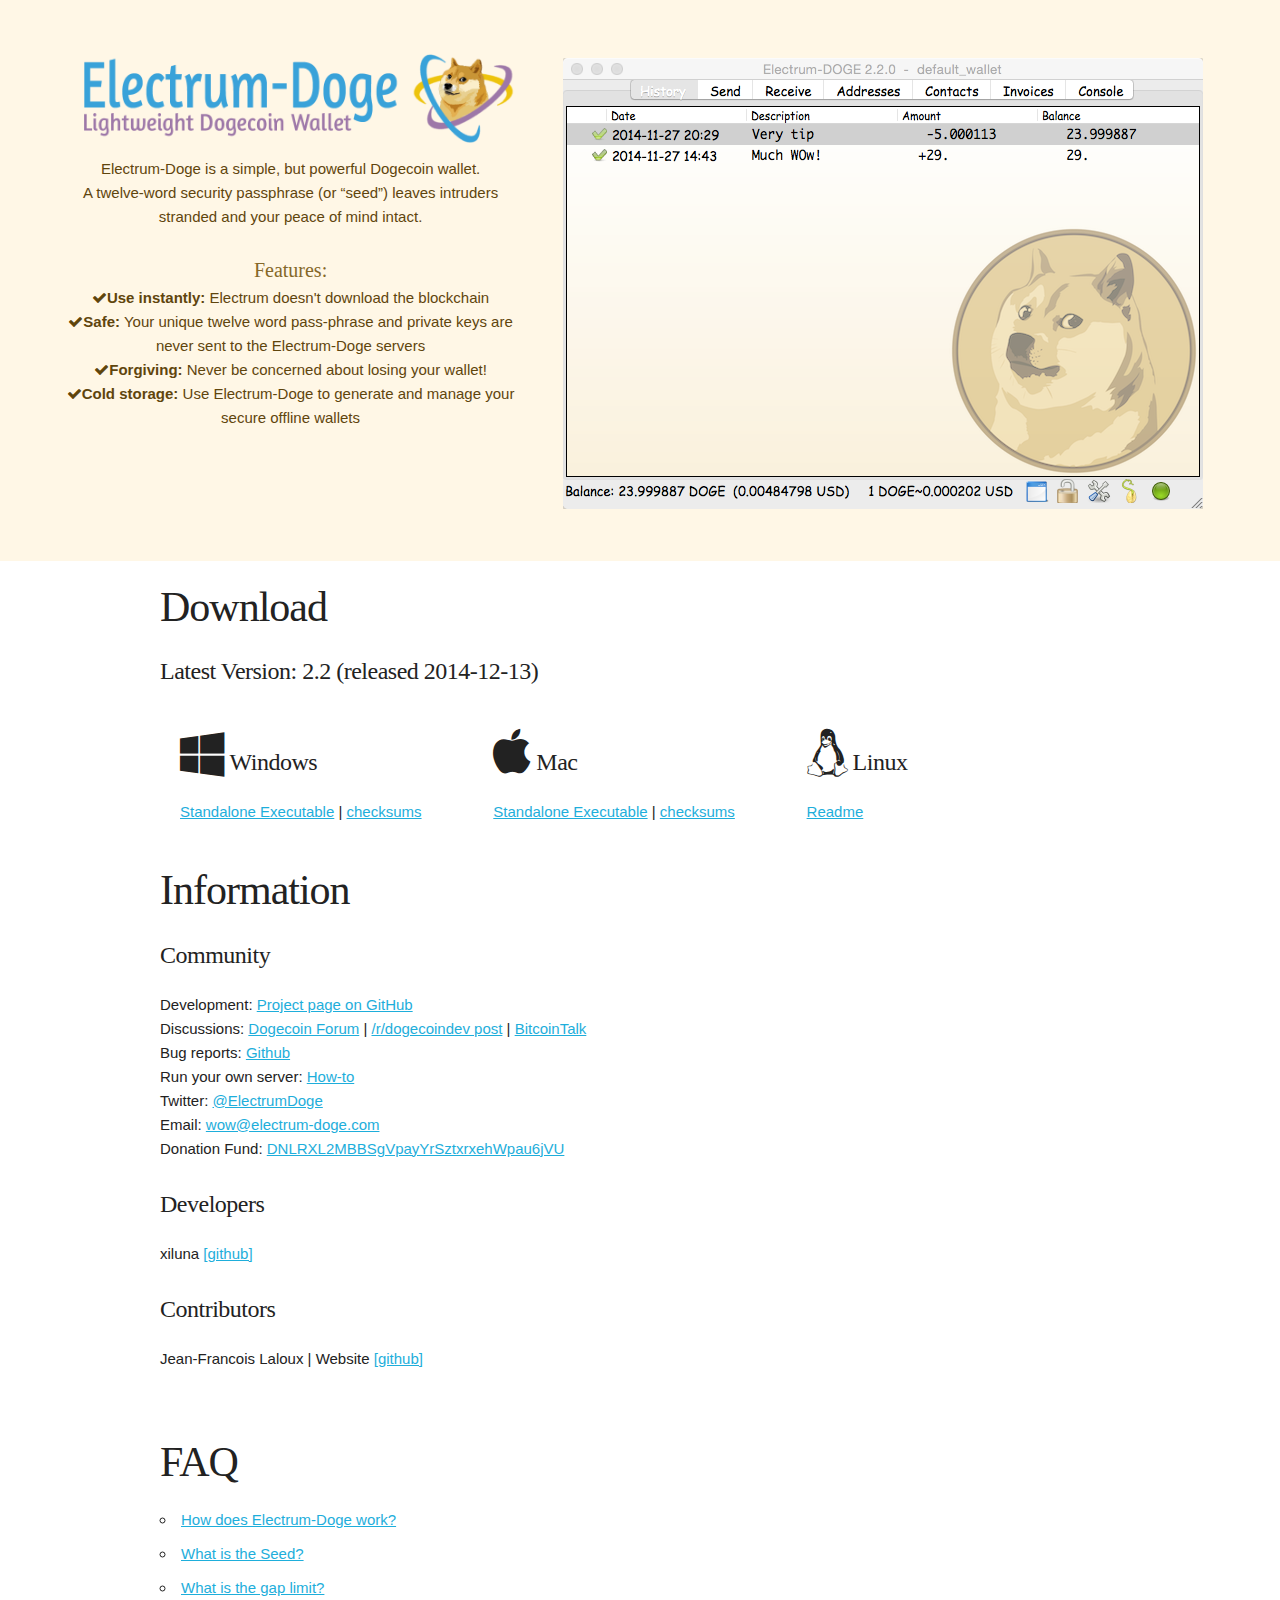
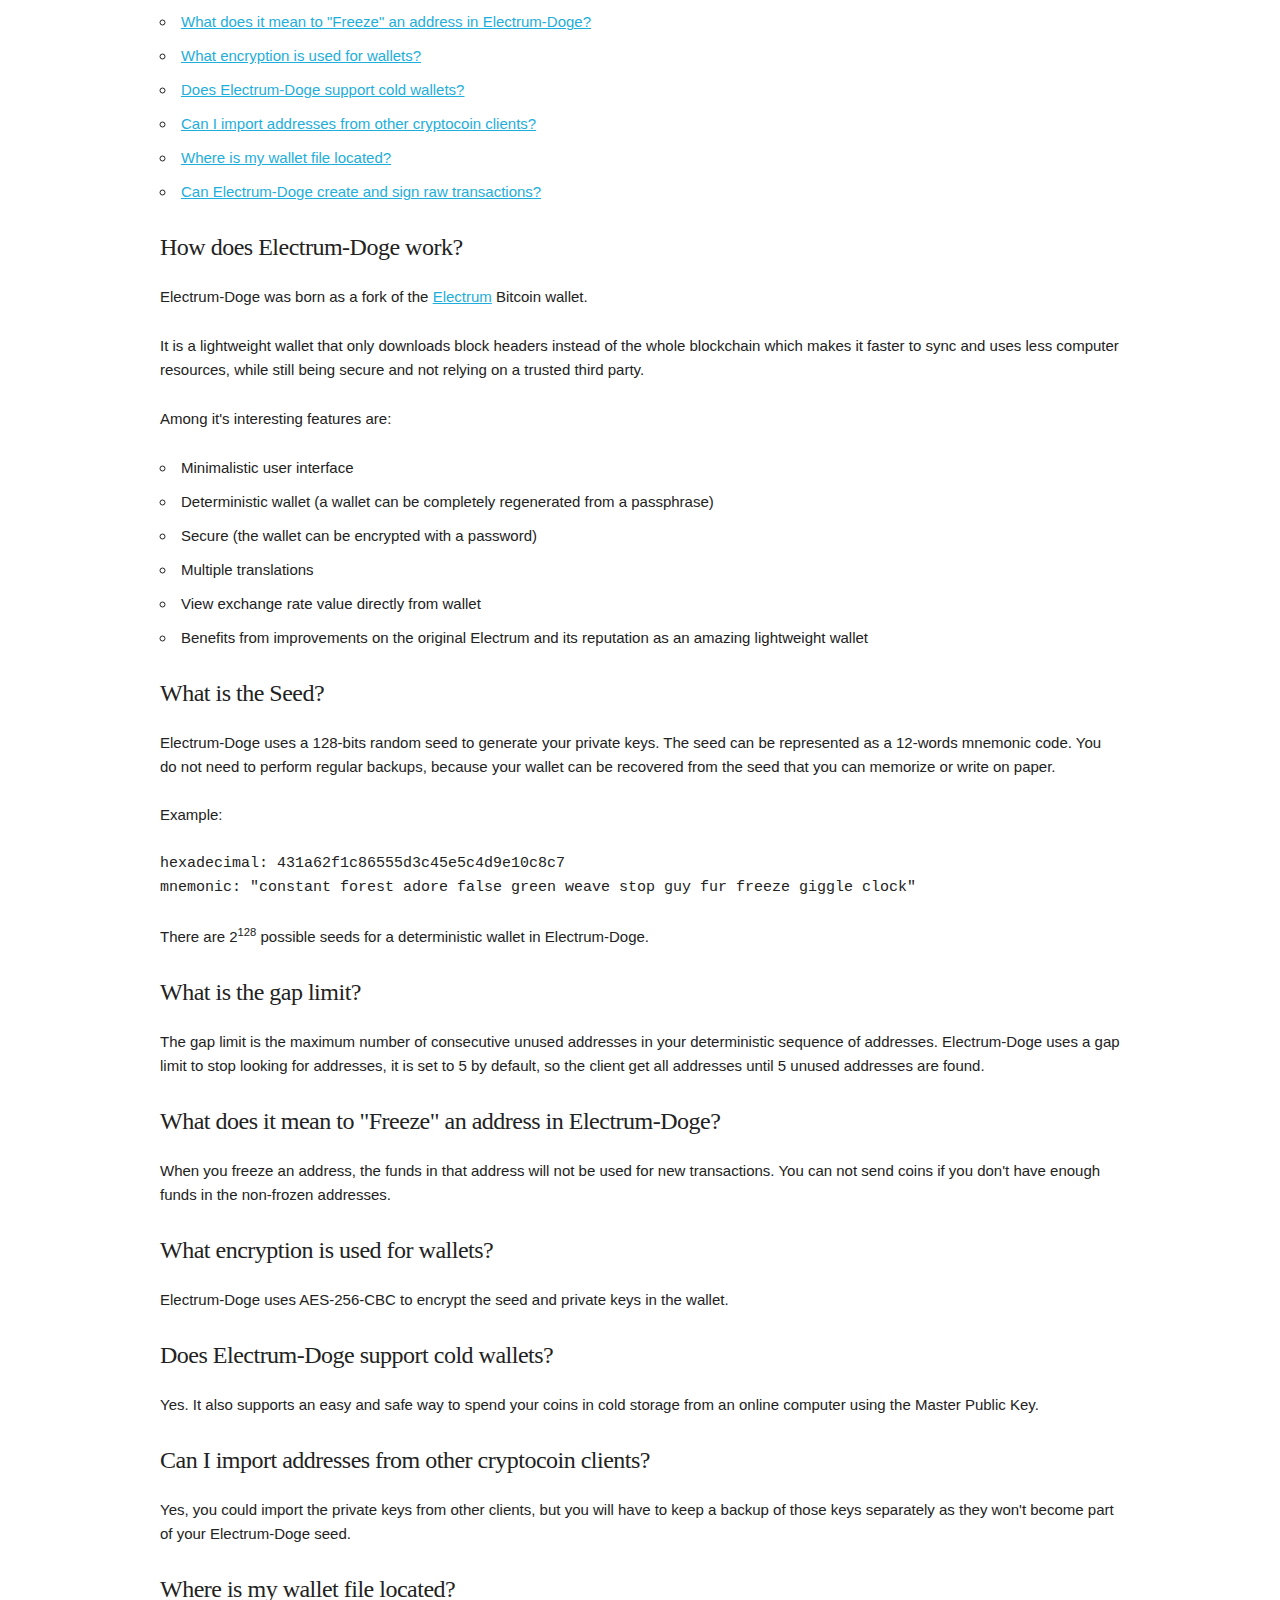
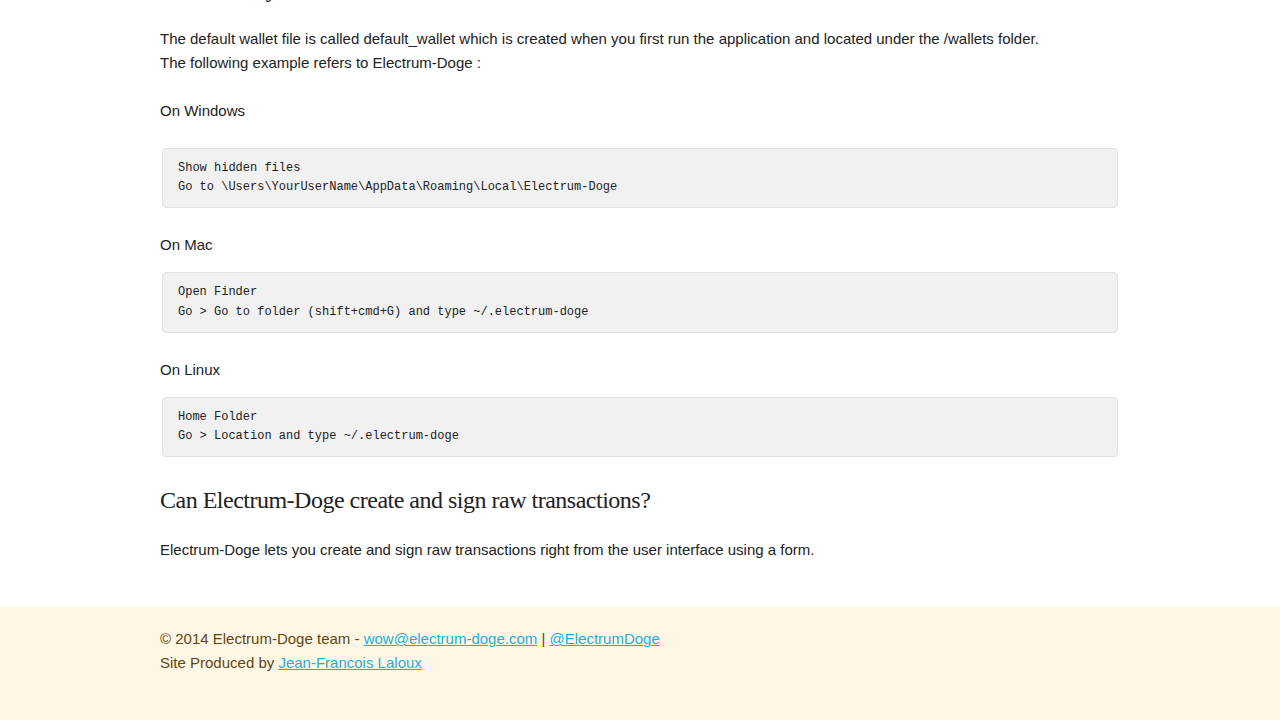
<file: index.html>
<!DOCTYPE html>
<html lang="en">
<head>

  <!-- Basic Page Needs
  –––––––––––––––––––––––––––––––––––––––––––––––––– -->
  <meta charset="utf-8">
  <title>Electrum-Doge - Lightweight Dogecoin Wallet</title>
  <meta name="description" content="Electrum-Doge is a simple, but powerful Dogecoin wallet.">
  <meta name="author" content="">
  <meta property="og:image" content="images/electrum-doge.png" />

  <!-- Mobile Specific Metas
  –––––––––––––––––––––––––––––––––––––––––––––––––– -->
  <meta name="viewport" content="width=device-width, initial-scale=1, maximum-scale=1">

  <!-- CSS
  –––––––––––––––––––––––––––––––––––––––––––––––––– -->
  <link rel="stylesheet" href="css/normalize.css">
  <link rel="stylesheet" href="css/skeleton.css">
  <link href="//netdna.bootstrapcdn.com/font-awesome/4.0.3/css/font-awesome.min.css" rel="stylesheet">
  <!--<link rel="stylesheet" href="css/font-awesome.min.css">-->
  <link rel="stylesheet" href="css/custom.css">
  <link rel="stylesheet" href="css/simplegrid.css">

  <!-- Favicon
  –––––––––––––––––––––––––––––––––––––––––––––––––– -->
  <link rel="icon" type="image/png" href="images/fav.png" />

</head>
<body>
  <div id="fb-root"></div>
  <script>(function(d, s, id) {
    var js, fjs = d.getElementsByTagName(s)[0];
    if (d.getElementById(id)) return;
    js = d.createElement(s); js.id = id;
    js.src = "//connect.facebook.net/en_US/sdk.js#xfbml=1&version=v2.0";
    fjs.parentNode.insertBefore(js, fjs);
  }(document, 'script', 'facebook-jssdk'));</script>

  <!-- Primary Page Layout
  –––––––––––––––––––––––––––––––––––––––––––––––––– -->
  <section id="intro">
    <div class="container">
        <div class="row">
          <div class="five columns" style="margin-top: 2%; text-align:center">
            <img src="images/logo.png" alt="Electrum-Doge logo" width="100%" style="margin-top: 5%; text-align:center">
			<p class="description">
				Electrum-Doge is a simple, but powerful Dogecoin wallet.</br>
				A twelve-word security passphrase (or “seed”) leaves intruders stranded and your peace of mind intact.</br>
				<h6>Features:</h6>
				<i class="fa fa-check"></i><strong>Use instantly:</strong> Electrum doesn't download the blockchain</br>
				<i class="fa fa-check"></i><strong>Safe:</strong> Your unique twelve word pass-phrase and private keys are never sent to the Electrum-Doge servers</br>
				<i class="fa fa-check"></i><strong>Forgiving:</strong> Never be concerned about losing your wallet!</br>
				<i class="fa fa-check"></i><strong>Cold storage:</strong> Use Electrum-Doge to generate and manage your secure offline wallets</br>
			</p>

            <div class="social-container" style="display:none">
              <ul class="social">
                <li>
                  <div style="display:inline-block;vertical-align:top;padding-top:3px">
                    <a class="twitter-share-button" href="https://twitter.com/share"> Tweet</a>
                  </div>
                  <div style="display:inline-block;vertical-align:top;">
                    <div class="fb-like" data-href="https://electrum-doge.com" data-layout="button_count" data-action="like" data-show-faces="true" data-share="true"></div> 
                  </div>
                </li>
                <li>Beer fund: <strong>DNLRXL2MBBSgVpayYrSztxrxehWpau6jVU</strong></li>
              </ul>
            </div>
          </div>
          <div class="seven columns" style="margin-top: 5%">
			<div class="screenshot">
            <p><img src="images/doge-screenshot.png" alt="Electrum-Doge screenshot"></p>
			</div>
          </div>
        </div>
    </div>
  </section>
  <section id="download" style="display">
    <div class="container">
      <div class="row">
        <div class="twelve columns">
          <h2>Download</h2>
		  <h5>Latest Version: 2.2 (released 2014-12-13)</h5>
			<div class="grid grid-pad">
    <div class="col-1-3">
       <div class="content">
           <h5><span class="fa fa-2x fa-windows"></span> Windows</h5>
			<a href="https://electrum-doge.com/downloads/2.2/electrum-doge-2.2-setup.exe">Standalone Executable</a> | <a href="#">checksums</a></br>
			
       </div>
    </div>
    <div class="col-1-3">
       <div class="content">
           <h5><span class="fa fa-2x fa-apple"></span> Mac</h5>
			<a href="https://electrum-doge.com/downloads/2.2/electrum-doge-2.2-macosx.dmg">Standalone Executable</a> | <a href="#">checksums</a></br>
			
       </div>
    </div>
    <div class="col-1-3">
       <div class="content">
           <h5><span class="fa fa-2x fa-linux"></span> Linux</h5>
			<a href="https://github.com/electrumalt/electrum-doge/blob/master/README">Readme</a></br>
			
       </div>
    </div>
</div>
        </div>
      </div>
    </div>
  </section>
  <section id="community" style="display">
    <div class="container">
      <div class="row">
        <div class="twelve columns">
          <h2>Information</h2>
			<h5>Community</h5>
				<p>Development: <a href="https://github.com/electrumalt/electrum-doge">Project page on GitHub</a></br>
				Discussions: <a href="http://discuss.dogecoin.com/discussion/505/electrum-doge-lightweight-dogecoin-wallet">Dogecoin Forum</a> | <a href="#">/r/dogecoindev post</a> | <a href="https://bitcointalk.org/index.php?topic=893092.0">BitcoinTalk</a></br>
				Bug reports: <a href="https://github.com/electrumalt/electrum-doge/issues">Github</a></br>
				Run your own server: <a href="https://github.com/electrumalt/electrum-doge-server">How-to</a></br>
				Twitter: <a href="https://twitter.com/ElectrumDoge">@ElectrumDoge</a></br>
				Email: <a href="mailto:wow@electrum-doge.com">wow@electrum-doge.com</a></br>
				Donation Fund: <a href="dogecoin:DNLRXL2MBBSgVpayYrSztxrxehWpau6jVU">DNLRXL2MBBSgVpayYrSztxrxehWpau6jVU</a></br></p>
			<h5>Developers</h5>
				<p>xiluna <a href="https://github.com/xilanma">[github]</a></p>
			<h5>Contributors</h5>
				<p>Jean-Francois Laloux | Website <a href="https://github.com/jflaloux">[github]</a></p>
        </div>
      </div>
    </div>
  </section>
  <section id="faq">
    <div class="container">
      <div class="row">
        <div class="twelve columns">
          <h2>FAQ</h2>
          <ul>

            <li><a href="#how-does-Electrum-Doge">How does Electrum-Doge work?</a></li>
            <li><a href="#seed">What is the Seed?</a></li>
            <li><a href="#gap-limit">What is the gap limit?</a></li>
            <li><a href="#freeze-address">What does it mean to "Freeze" an address in Electrum-Doge?</a></li>
            <li><a href="#wallet-encryption">What encryption is used for wallets?</a></li>
            <li><a href="#cold-wallet-support">Does Electrum-Doge support cold wallets?</a></li>
            <li><a href="#import-address">Can I import addresses from other cryptocoin clients?</a></li>
            <li><a href="#wallet-file">Where is my wallet file located?</a></li>
            <li><a href="#create-sign-raw-txs">Can Electrum-Doge create and sign raw transactions?</a></li>

          </ul>

            <h5 id="how-does-Electrum-Doge"><h5>How does Electrum-Doge work?</h5>
              <p>Electrum-Doge was born as a fork of the <a href="http://electrum.org">Electrum</a> Bitcoin wallet.</p>

              <p>
              It is a lightweight wallet that only downloads block headers instead of the whole blockchain which makes it faster
              to sync and uses less computer resources, while still being secure and not relying on a trusted third party.
              </p>

              <p> Among it's interesting features are:</p>

              <ul>
                <li>Minimalistic user interface</li>
                <li>Deterministic wallet (a wallet can be completely regenerated from a passphrase)</li>
                <li>Secure (the wallet can be encrypted with a password)</li>
                <li>Multiple translations</li>
                <li>View exchange rate value directly from wallet</li>
                <li>Benefits from improvements on the original Electrum and its reputation as an amazing lightweight wallet</li>
              </ul>

            <h5 id="seed"><h5>What is the Seed?</h5>
            <p>Electrum-Doge uses a 128-bits random seed to generate your private keys. The seed can be represented as a 12-words mnemonic code. You do not need to perform regular backups, because your wallet can be recovered from the seed that you can memorize or write on paper.

            <br><br>
            Example:
            <pre>hexadecimal: 431a62f1c86555d3c45e5c4d9e10c8c7
mnemonic: "constant forest adore false green weave stop guy fur freeze giggle clock"</pre>

            There are 2<sup>128</sup> possible seeds for a deterministic wallet in Electrum-Doge.</p>

            <h5 id="gap-limit"><h5>What is the gap limit?</h5>
            <p>The gap limit is the maximum number of consecutive unused addresses in your deterministic sequence of addresses. Electrum-Doge uses a gap limit to stop looking for addresses, it is set to 5 by default, so the client get all addresses until 5 unused addresses are found.</p>

            <h5 id="freeze-address"><h5>What does it mean to "Freeze" an address in Electrum-Doge?</h5>
            <p>When you freeze an address, the funds in that address will not be used for new transactions. You can not send coins if you don't have enough funds in the non-frozen addresses.</p>

            <h5 id="wallet-encryption"><h5>What encryption is used for wallets?</h5>
            <p>Electrum-Doge uses AES-256-CBC to encrypt the seed and private keys in the wallet.</p>

            <h5 id="cold-wallet-support"><h5>Does Electrum-Doge support cold wallets?</h5>
            <p>Yes. It also supports an easy and safe way to spend your coins in cold storage from an online computer using the Master Public Key.</p>

            <h5 id="import-address"><h5>Can I import addresses from other cryptocoin clients?</h5>
            <p>Yes, you could import the private keys from other clients, but you will have to keep a backup of those keys separately as they won't become part of your Electrum-Doge seed.</p>

            <h5 id="wallet-file"><h5>Where is my wallet file located?</h5>
            <p>The default wallet file is called default_wallet which is created when you first run the application and located under the /wallets folder.
            <br>The following example refers to Electrum-Doge :
            <br><br>
            On Windows

            <pre><code>Show hidden files
Go to \Users\YourUserName\AppData\Roaming\Local\Electrum-Doge</code></pre>

            On Mac
            <pre><code>Open Finder
Go &gt; Go to folder (shift+cmd+G) and type ~/.electrum-doge</code></pre>

            On Linux
            <pre><code>Home Folder
Go &gt; Location and type ~/.electrum-doge</code></pre></p>

            <h5 id="create-sign-raw-txs"><h5>Can Electrum-Doge create and sign raw transactions?</h5>
            <p>Electrum-Doge lets you create and sign raw transactions right from the user interface using a form.</p>
          </dl>
        </div>
      </div>
    </div>
  </section>
  <section id="footer">
    <div class="container">
      <div class="row">
        <div class="twelve columns">
          <p>&copy; 2014 Electrum-Doge team - <a href="mailto:wow@electrum-doge.com">wow@electrum-doge.com</a> | <a href="https://twitter.com/ElectrumDoge">@ElectrumDoge</a></br>
		  Site Produced by <a href="http://laloux.me/">Jean-Francois Laloux</a></p>
        </div>
      </div>
    </div>
  </section>
<!-- End Document
  –––––––––––––––––––––––––––––––––––––––––––––––––– -->
  <script type="text/javascript">
  window.twttr=(function(d,s,id){var t,js,fjs=d.getElementsByTagName(s)[0];if(d.getElementById(id)){return}js=d.createElement(s);js.id=id;js.src="https://platform.twitter.com/widgets.js";fjs.parentNode.insertBefore(js,fjs);return window.twttr||(t={_e:[],ready:function(f){t._e.push(f)}})}(document,"script","twitter-wjs"));
  </script>
  <script src="js/app.js"></script>
  <script>
  (function(i,s,o,g,r,a,m){i['GoogleAnalyticsObject']=r;i[r]=i[r]||function(){
  (i[r].q=i[r].q||[]).push(arguments)},i[r].l=1*new Date();a=s.createElement(o),
  m=s.getElementsByTagName(o)[0];a.async=1;a.src=g;m.parentNode.insertBefore(a,m)
  })(window,document,'script','//www.google-analytics.com/analytics.js','ga');

  ga('create', 'UA-57576670-1', 'auto');
  ga('send', 'pageview');
  </script>
</body>
</html>
</file>
<file: css/skeleton.css>
/*
* Skeleton V2.0
* Copyright 2014, Dave Gamache
* www.getskeleton.com
* Free to use under the MIT license.
* http://www.opensource.org/licenses/mit-license.php
* 12/9/2014
*/


/* Table of contents
â€“â€“â€“â€“â€“â€“â€“â€“â€“â€“â€“â€“â€“â€“â€“â€“â€“â€“â€“â€“â€“â€“â€“â€“â€“â€“â€“â€“â€“â€“â€“â€“â€“â€“â€“â€“â€“â€“â€“â€“â€“â€“â€“â€“â€“â€“â€“â€“â€“â€“ 
- Grid
- Base Styles
- Typography
- Links
- Buttons
- Forms
- Lists
- Code
- Tables
- Spacing
- Utilities
- Clearing
- Media Queries
*/


/* Grid
â€“â€“â€“â€“â€“â€“â€“â€“â€“â€“â€“â€“â€“â€“â€“â€“â€“â€“â€“â€“â€“â€“â€“â€“â€“â€“â€“â€“â€“â€“â€“â€“â€“â€“â€“â€“â€“â€“â€“â€“â€“â€“â€“â€“â€“â€“â€“â€“â€“â€“ */
.container {
  position: relative; 
  width: 80%; 
  max-width: 960px; 
  margin: 0 auto; 
  padding: 0; }
.container .column,        
.container .columns { 
  float: left; 
  width: 100%; 
  box-sizing: border-box; }
.row { 
  margin-bottom: 2rem; }
.row .column:first-child,        
.row .columns:first-child { 
  margin-left: 0; }

/* For devices larger than 550px */
@media (min-width: 550px) {
  
  .container .column,
  .container .columns {
    margin-left: 4%; }
  
  .container .one.column,
  .container .one.columns          { width: 4.66666666667%; }
  .container .two.columns          { width: 13.3333333333%; }
  .container .three.columns        { width: 22%;            }
  .container .four.columns         { width: 30.6666666667%; }
  .container .five.columns         { width: 39.3333333333%; }
  .container .six.columns          { width: 48%;            }
  .container .seven.columns        { width: 56.6666666667%; }
  .container .eight.columns        { width: 65.3333333333%; }
  .container .nine.columns         { width: 74.0%;          }
  .container .ten.columns          { width: 82.6666666667%; }
  .container .eleven.columns       { width: 91.3333333333%; }
  .container .twelve.columns       { width: 100%; margin-left: 0; }

  .container .one-third.column     { width: 30.6666666667%; }
  .container .two-thirds.column    { width: 65.3333333333%; }

  .container .one-half.column      { width: 48%; }

  /* Offsets */
  .container .offset-by-one.column,
  .container .offset-by-one.columns       { margin-left: 8.66666666667%; }
  .container .offset-by-two.column        { margin-left: 17.3333333333%; }
  .container .offset-by-three.column      { margin-left: 26%;            }
  .container .offset-by-four.column       { margin-left: 34.6666666667%; }
  .container .offset-by-five.column       { margin-left: 43.3333333333%; }
  .container .offset-by-six.column        { margin-left: 52%;            }
  .container .offset-by-seven.column      { margin-left: 60.6666666667%; }
  .container .offset-by-eight.column      { margin-left: 69.3333333333%; }
  .container .offset-by-nine.column       { margin-left: 78.0%;          }
  .container .offset-by-ten.column        { margin-left: 86.6666666667%; }
  .container .offset-by-eleven.column     { margin-left: 95.3333333333%; }

  .container .offset-by-one-third.column  { margin-left: 34.6666666667%; }
  .container .offset-by-two-thirds.column { margin-left: 69.3333333333%; }

  .container .offset-by-one-half.column   { margin-left: 52%; }

}


/* Base Styles
â€“â€“â€“â€“â€“â€“â€“â€“â€“â€“â€“â€“â€“â€“â€“â€“â€“â€“â€“â€“â€“â€“â€“â€“â€“â€“â€“â€“â€“â€“â€“â€“â€“â€“â€“â€“â€“â€“â€“â€“â€“â€“â€“â€“â€“â€“â€“â€“â€“â€“ */
/* NOTE
html is set to 62.5% so that all the REM measurements throughout Skeleton 
are based on 10px sizing. So basically 1.5rem = 15px :) */
html { 
  font-size: 62.5%; } 
body {
  font-size: 1.5em; /* currently ems cause chrome bug misinterpreting rems on body element */
  line-height: 1.6;
  font-weight: 400;
  font-family: "Raleway", "HelveticaNeue", "Helvetica Neue", Helvetica, Arial, sans-serif;
  color: #222; }


/* Typography
â€“â€“â€“â€“â€“â€“â€“â€“â€“â€“â€“â€“â€“â€“â€“â€“â€“â€“â€“â€“â€“â€“â€“â€“â€“â€“â€“â€“â€“â€“â€“â€“â€“â€“â€“â€“â€“â€“â€“â€“â€“â€“â€“â€“â€“â€“â€“â€“â€“â€“ */
h1, h2, h3, h4, h5, h6 { 
  font-weight: 300;
  margin-top: 0;
  margin-bottom: 2rem; }
h1 { font-size: 4.0rem; line-height: 1.2;  letter-spacing: -.1rem;}
h2 { font-size: 3.6rem; line-height: 1.25; letter-spacing: -.1rem; }
h3 { font-size: 3.0rem; line-height: 1.3;  letter-spacing: -.1rem; }
h4 { font-size: 2.4rem; line-height: 1.35; letter-spacing: -.08rem; }
h5 { font-size: 1.8rem; line-height: 1.5;  letter-spacing: -.05rem; }
h6 { font-size: 1.5rem; line-height: 1.6;  letter-spacing: 0; }

/* Larger than phablet */
@media (min-width: 550px) {
  h1 { font-size: 5.0rem; }
  h2 { font-size: 4.2rem; }
  h3 { font-size: 3.6rem; }
  h4 { font-size: 3.0rem; }
  h5 { font-size: 2.4rem; }
  h6 { font-size: 1.5rem; }
}

p {
  margin-top: 0; }


/* Links
â€“â€“â€“â€“â€“â€“â€“â€“â€“â€“â€“â€“â€“â€“â€“â€“â€“â€“â€“â€“â€“â€“â€“â€“â€“â€“â€“â€“â€“â€“â€“â€“â€“â€“â€“â€“â€“â€“â€“â€“â€“â€“â€“â€“â€“â€“â€“â€“â€“â€“ */
a { 
  color: #1EAEDB; }
a:hover { 
  color: #0FA0CE; }


/* Buttons 
â€“â€“â€“â€“â€“â€“â€“â€“â€“â€“â€“â€“â€“â€“â€“â€“â€“â€“â€“â€“â€“â€“â€“â€“â€“â€“â€“â€“â€“â€“â€“â€“â€“â€“â€“â€“â€“â€“â€“â€“â€“â€“â€“â€“â€“â€“â€“â€“â€“â€“ */
.button,
button,
input[type="submit"],
input[type="reset"],
input[type="button"] {
  display: inline-block;
  background-color: transparent;
  border-radius: 4px;
  color: #555;
  text-align: center;
  font-size: 11px;
  font-weight: 600;
  text-decoration: none;
  cursor: pointer;
  border: 1px solid #bbb;
  height: 38px;
  line-height: 38px;
  padding: 0 30px;
  letter-spacing: .1rem;
  text-transform: uppercase; 
  white-space: nowrap;
  box-sizing: border-box; }
.button:hover,
button:hover,
input[type="submit"]:hover,
input[type="reset"]:hover,
input[type="button"]:hover,
.button:focus,
button:focus,
input[type="submit"]:focus,
input[type="reset"]:focus,
input[type="button"]:focus {
  border-color: #888;
  color: #333;
  outline: 0; }
.button.button-primary,
button.button-primary,
input[type="submit"].button-primary,
input[type="reset"].button-primary,
input[type="button"].button-primary {
  color: #FFF;
  border-color: #33C3F0;
  background-color: #33C3F0; }
.button.button-primary:hover,
button.button-primary:hover,
input[type="submit"].button-primary:hover,
input[type="reset"].button-primary:hover,
input[type="button"].button-primary:hover,
.button.button-primary:focus,
button.button-primary:focus,
input[type="submit"].button-primary:focus,
input[type="reset"].button-primary:focus,
input[type="button"].button-primary:focus {
  background-color: #1EAEDB;
  border-color: #1EAEDB;
  color: #FFF; }


/* Forms
â€“â€“â€“â€“â€“â€“â€“â€“â€“â€“â€“â€“â€“â€“â€“â€“â€“â€“â€“â€“â€“â€“â€“â€“â€“â€“â€“â€“â€“â€“â€“â€“â€“â€“â€“â€“â€“â€“â€“â€“â€“â€“â€“â€“â€“â€“â€“â€“â€“â€“ */
input[type="email"],
input[type="search"],
input[type="text"],
input[type="password"],
textarea,
select {
  border: 1px solid #D1D1D1;
  height: 36px;
  padding: 6px 10px; /* The 6px vertically centers text on FF, ignored by Webkit */
  border-radius: 4px;
  box-shadow: none;
  background: #fff; }
/* Removes awkard default styles on some inputs */
input[type="email"],
input[type="search"],
input[type="text"],
textarea {
  -webkit-appearance: none;
     -moz-appearance: none;
          appearance: none;
}
textarea {
  min-height: 65px;
  padding-top: 6px;
  padding-bottom: 6px; }
input[type="email"]:focus,
input[type="search"]:focus,
input[type="text"]:focus,
input[type="password"]:focus,
textarea:focus,
select:focus {
  border: 1px solid #33C3F0;
  outline: 0; }
label,
legend {
  display: block;
  font-weight: 600;
  margin-bottom: .5rem; }
fieldset {
  border-width: 0;
  padding: 0; }
input[type="checkbox"],
input[type="radio"] {
  display: inline; }
label > .label-body {
  display: inline-block;
  font-weight: normal;
  margin-left: .5rem; }


/* Lists
â€“â€“â€“â€“â€“â€“â€“â€“â€“â€“â€“â€“â€“â€“â€“â€“â€“â€“â€“â€“â€“â€“â€“â€“â€“â€“â€“â€“â€“â€“â€“â€“â€“â€“â€“â€“â€“â€“â€“â€“â€“â€“â€“â€“â€“â€“â€“â€“â€“â€“ */
ul { 
  list-style: circle inside; }
ol { 
  list-style: decimal inside; }
ol, ul {
  margin-top: 0;
  padding-left: 0; }
ul ul, 
ul ol,
ol ol, 
ol ul { 
  margin: 1.5rem 0 1.5rem 3rem; 
  font-size: 90%; }
li {
  margin-bottom: 1rem; }


/* Code
â€“â€“â€“â€“â€“â€“â€“â€“â€“â€“â€“â€“â€“â€“â€“â€“â€“â€“â€“â€“â€“â€“â€“â€“â€“â€“â€“â€“â€“â€“â€“â€“â€“â€“â€“â€“â€“â€“â€“â€“â€“â€“â€“â€“â€“â€“â€“â€“â€“â€“ */
code {
  padding: .2rem .5rem;
  margin: 0 .2rem;
  font-size: 90%;
  background: #F1F1F1;
  border: 1px solid #E1E1E1;
  border-radius: 4px;
  white-space: nowrap; }
pre > code {
  display: block;
  padding: 1rem 1.5rem;
  white-space: pre; }


/* Tables
â€“â€“â€“â€“â€“â€“â€“â€“â€“â€“â€“â€“â€“â€“â€“â€“â€“â€“â€“â€“â€“â€“â€“â€“â€“â€“â€“â€“â€“â€“â€“â€“â€“â€“â€“â€“â€“â€“â€“â€“â€“â€“â€“â€“â€“â€“â€“â€“â€“â€“ */
th,
td {
  padding: 12px 15px;
  text-align: left;
  border-bottom: 1px solid #E1E1E1; }
th:first-child,
td:first-child {
  padding-left: 0; }
th:last-child,
td:last-child {
  padding-right: 0; }


/* Spacing
â€“â€“â€“â€“â€“â€“â€“â€“â€“â€“â€“â€“â€“â€“â€“â€“â€“â€“â€“â€“â€“â€“â€“â€“â€“â€“â€“â€“â€“â€“â€“â€“â€“â€“â€“â€“â€“â€“â€“â€“â€“â€“â€“â€“â€“â€“â€“â€“â€“â€“ */
button,
.button {
  margin-bottom: 1rem; }
input,
textarea,
select,
fieldset {
  margin-bottom: 1.5rem; }
pre,
blockquote,
form,
dl,
figure,
table,
p,
ul,
ol,
form {
  margin-bottom: 2.5rem; }
p {
  margin-top: 0; }



/* Utilities
â€“â€“â€“â€“â€“â€“â€“â€“â€“â€“â€“â€“â€“â€“â€“â€“â€“â€“â€“â€“â€“â€“â€“â€“â€“â€“â€“â€“â€“â€“â€“â€“â€“â€“â€“â€“â€“â€“â€“â€“â€“â€“â€“â€“â€“â€“â€“â€“â€“â€“ */
.u-full-width {
  width: 100%;
  box-sizing: border-box; }
.u-max-full-width {
  max-width: 100%;
  box-sizing: border-box; }
.u-pull-right {
  float: right; }
.u-pull-left {
  float: left; }


/* Misc
â€“â€“â€“â€“â€“â€“â€“â€“â€“â€“â€“â€“â€“â€“â€“â€“â€“â€“â€“â€“â€“â€“â€“â€“â€“â€“â€“â€“â€“â€“â€“â€“â€“â€“â€“â€“â€“â€“â€“â€“â€“â€“â€“â€“â€“â€“â€“â€“â€“â€“ */
hr {
  margin-top: 3rem;
  margin-bottom: 3.5rem;
  border-width: 0;
  border-top: 1px solid #E1E1E1;
}

/* Clearing
â€“â€“â€“â€“â€“â€“â€“â€“â€“â€“â€“â€“â€“â€“â€“â€“â€“â€“â€“â€“â€“â€“â€“â€“â€“â€“â€“â€“â€“â€“â€“â€“â€“â€“â€“â€“â€“â€“â€“â€“â€“â€“â€“â€“â€“â€“â€“â€“â€“â€“ */

/* Self Clearing Goodness */
.container:after,
.row:after,
.u-cf { 
  content: "";
  display: table;
  clear: both; }


/* Media Queries
â€“â€“â€“â€“â€“â€“â€“â€“â€“â€“â€“â€“â€“â€“â€“â€“â€“â€“â€“â€“â€“â€“â€“â€“â€“â€“â€“â€“â€“â€“â€“â€“â€“â€“â€“â€“â€“â€“â€“â€“â€“â€“â€“â€“â€“â€“â€“â€“â€“â€“ */
/*
Note: The best way to structure the use of media queries is to create the queries 
near the relevant code. For example, if you wanted to change the styles for buttons
on small devices, paste the mobile query code up in the buttons secion and style it 
there. 
*/


/* Larger than mobile */
@media (min-width: 400px) {}

/* Larger than phablet (also point when grid becomes active) */
@media (min-width: 550px) {}

/* Larger than tablet */
@media (min-width: 750px) {}

/* Larger than desktop */
@media (min-width: 1000px) {}

/* Larger than Desktop HD */
@media (min-width: 1200px) {}
</file>
<file: css/custom.css>
html, body {
}

h1, h2, h3, h4, h5, h6 {
  font-family: 'Comic Sans MS';
}

section {
  padding-top: 20px;
}

#intro {
  padding:0;
  background-color: #fff7e6;
  color: #5F450D;
}

@media only screen and (max-width: 550px) {
#intro .screenshot{
 display:none;
}
}

/* Code Styles */
pre {
white-space: pre-wrap;
white-space: -moz-pre-wrap;
white-space: -o-pre-wrap;
word-wrap: break-word;}

code {
font-family: Courier, 'New Courier', monospace;
font-size: 12px;}

#codeStyler {
border-radius: 5px;
-moz-border-radius: 5px;
-webkit-border-radius: 5px;
margin: 1em 0;}

.computerGreen {
background-color: #000000;
color: green;}

#intro img[src^="images/doge-screenshot.png"]{
 width:100%;
 max-width:640px;
}

#intro h1 {
  margin-bottom: 10px;
}

#intro h5 {
  color: #C0963B;
}

#intro h6 {
  color: #856829;
  margin-bottom: 0px;
  font-size: 2.0rem;

}

#intro .other-dl a {
  color: #5F450D;
}

#intro .button {
  background-color: #fff;
}

#intro .button-primary {
  background-color: #33C3F0;
}

.social-container {
  position: relative;
  left: -50%;
}

.social {
  position: relative;
  left: 50%;
  padding-top: 50px;
  list-style-type: none;
}

.social li {
  margin-bottom: 5px;
}

#intro .container {
  width: 90%;
  max-width: 1200px;
}

.downloads {
  margin-top: 40px;
}

.downloads .button .fa {
  font-size: 18px;
}

#footer {
  background-color: #fff7e6;
  color: #5F450D;
}
</file>
<file: css/simplegrid.css>
/*
  Simple Grid
  Learn More - http://dallasbass.com/simple-grid-a-lightweight-responsive-css-grid/
  Project Page - http://thisisdallas.github.com/Simple-Grid/
  Author - Dallas Bass
  Site - dallasbass.com
*/

*, *:after, *:before {
	-webkit-box-sizing: border-box;
	-moz-box-sizing: border-box;
	box-sizing: border-box;
}

body {
	margin: 0px;
}

[class*='col-'] {
	float: left;
	padding-right: 20px; /* column-space */
}

.grid {
	width: 100%;
	max-width: 1140px;
	min-width: 755px;
	margin: 0 auto;
	overflow: hidden;
}

.grid:after {
	content: "";
	display: table;
	clear: both;
}

.grid-pad {
	padding-top: 20px;
	padding-left: 20px; /* grid-space to left */
	padding-right: 0px; /* grid-space to right: (grid-space-left - column-space) e.g. 20px-20px=0 */
}

.push-right {
	float: right;
}

/* Content Columns */

.col-1-1 {
	width: 100%;
}
.col-2-3, .col-8-12 {
	width: 66.66%;
}

.col-1-2, .col-6-12 {
	width: 50%;
}

.col-1-3, .col-4-12 {
	width: 33.33%;
}

.col-1-4, .col-3-12 {
	width: 25%;
}

.col-1-5 {
	width: 20%;
}

.col-1-6, .col-2-12 {
	width: 16.667%;
}

.col-1-7 {
	width: 14.28%;
}

.col-1-8 {
	width: 12.5%;
}

.col-1-9 {
	width: 11.1%;
}

.col-1-10 {
	width: 10%;
}

.col-1-11 {
	width: 9.09%;
}

.col-1-12 {
	width: 8.33%
}

/* Layout Columns */

.col-11-12 {
	width: 91.66%
}

.col-10-12 {
	width: 83.333%;
}

.col-9-12 {
	width: 75%;
}

.col-5-12 {
	width: 41.66%;
}

.col-7-12 {
	width: 58.33%
}



/* Pushing blocks */

.push-2-3, .push-8-12 {
	margin-left: 66.66%;
}

.push-1-2, .push-6-12 {
	margin-left: 50%;
}

.push-1-3, .push-4-12 {
	margin-left: 33.33%;
}

.push-1-4, .push-3-12 {
	margin-left: 25%;
}

.push-1-5 {
	margin-left: 20%;
}

.push-1-6, .push-2-12 {
	margin-left: 16.667%;
}

.push-1-7 {
	margin-left: 14.28%;
}

.push-1-8 {
	margin-left: 12.5%;
}

.push-1-9 {
	margin-left: 11.1%;
}

.push-1-10 {
	margin-left: 10%;
}

.push-1-11 {
	margin-left: 9.09%;
}

.push-1-12 {
	margin-left: 8.33%
}


@media handheld, only screen and (max-width: 767px) {
	.grid {
		width: 100%;
		min-width: 0;
		margin-left: 0px;
		margin-right: 0px;
		padding-left: 20px; /* grid-space to left */
		padding-right: 10px; /* grid-space to right: (grid-space-left - column-space) e.g. 20px-10px=10px */
	}
	
	[class*='col-'] {
		width: auto;
		float: none;
		margin-left: 0px;
		margin-right: 0px;
		margin-top: 10px;
		margin-bottom: 10px;
		padding-left: 0px;
		padding-right: 10px; /* column-space */
	}
	
	
	/* Mobile Layout */
	
	[class*='mobile-col-'] {
		float: left;
		margin-left: 0px;
		margin-right: 0px;
		margin-top: 0px;
		margin-bottom: 10px;
		padding-left: 0px;
		padding-right: 10px; /* column-space */
		padding-bottom: 0px;
	}
	
	.mobile-col-1-1 {
		width: 100%;
	}
	.mobile-col-2-3, .mobile-col-8-12 {
		width: 66.66%;
	}

	.mobile-col-1-2, .mobile-col-6-12 {
		width: 50%;
	}

	.mobile-col-1-3, .mobile-col-4-12 {
		width: 33.33%;
	}

	.mobile-col-1-4, .mobile-col-3-12 {
		width: 25%;
	}

	.mobile-col-1-5 {
		width: 20%;
	}

	.mobile-col-1-6, .mobile-col-2-12 {
		width: 16.667%;
	}

	.mobile-col-1-7 {
		width: 14.28%;
	}

	.mobile-col-1-8 {
		width: 12.5%;
	}

	.mobile-col-1-9 {
		width: 11.1%;
	}

	.mobile-col-1-10 {
		width: 10%;
	}

	.mobile-col-1-11 {
		width: 9.09%;
	}

	.mobile-col-1-12 {
		width: 8.33%
	}

	/* Layout Columns */

	.mobile-col-11-12 {
		width: 91.66%
	}

	.mobile-col-10-12 {
		width: 83.333%;
	}

	.mobile-col-9-12 {
		width: 75%;
	}

	.mobile-col-5-12 {
		width: 41.66%;
	}

	.mobile-col-7-12 {
		width: 58.33%
	}
	
	.hide-on-mobile {
		display: none !important;
		width: 0;
		height: 0;
	}
}
</file>
